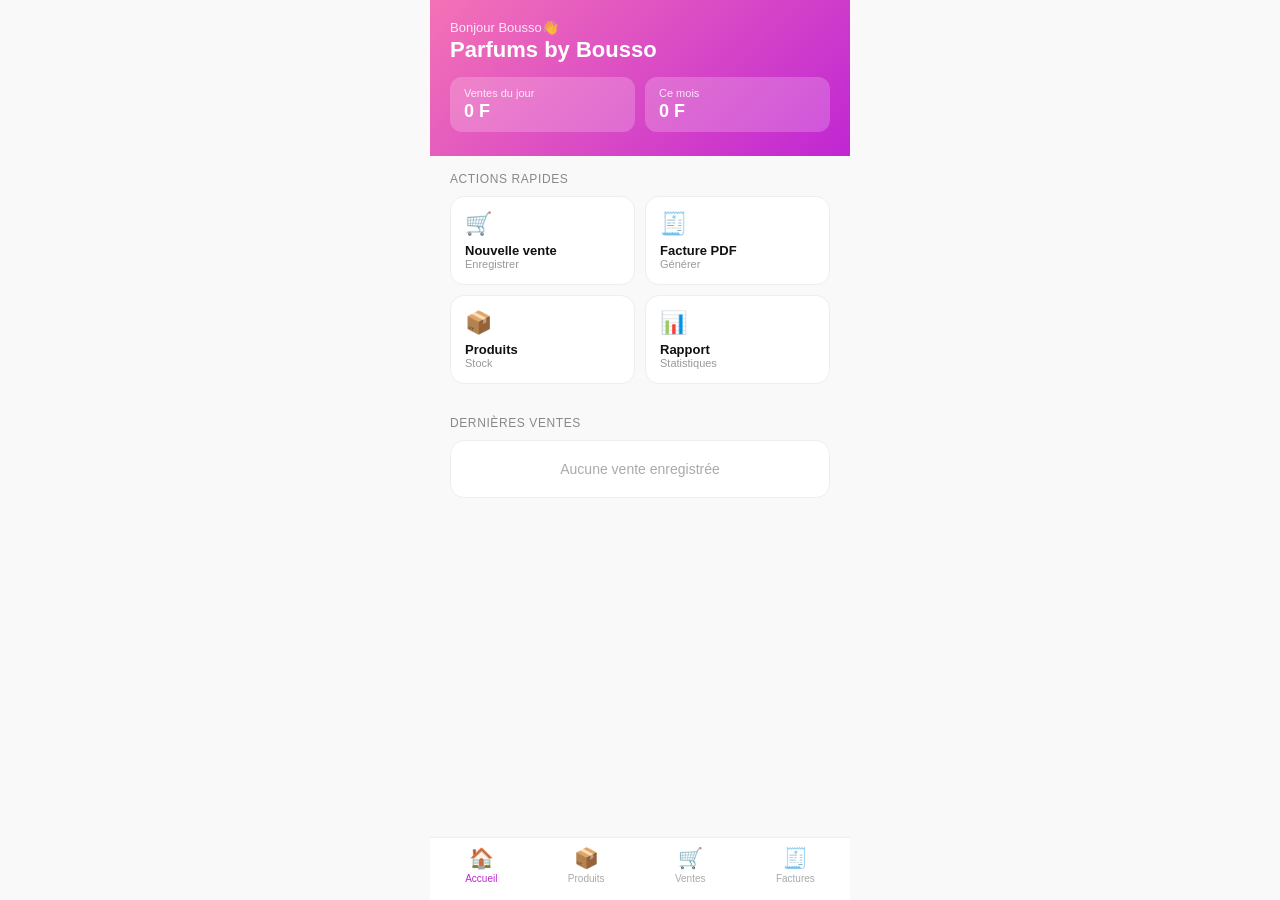
<file: index.html>
<!DOCTYPE html>
<html lang="fr">
<head>
  <meta charset="UTF-8" />
  <meta name="viewport" content="width=device-width, initial-scale=1.0" />
  <title>Parfums by Bousso</title>
  <link rel="stylesheet" href="css/style.css" />
  <link rel="manifest" href="manifest.json" />
  <meta name="theme-color" content="#c026d3" />
  <meta name="apple-mobile-web-app-capable" content="yes" />
  <meta name="apple-mobile-web-app-status-bar-style" content="black-translucent" />
  <meta name="apple-mobile-web-app-title" content="Bousso" />
  <link rel="apple-touch-icon" href="icons/android-chrome-192x192.png" />
  <link rel="icon" href="icons/android-chrome-192x192.png">
  <meta name="mobile-web-app-capable" content="yes">
  <meta name="apple-mobile-web-app-capable" content="yes">
</head>
<body>

  <!-- HEADER -->
  <div class="header">
    <p class="bonjour">Bonjour Bousso👋</p>
    <h1 class="titre">Parfums by Bousso</h1>
    <div class="stats-grid">
      <div class="stat-card">
        <p class="stat-label">Ventes du jour</p>
        <p class="stat-value" id="ventes-jour">0 F</p>
      </div>
      <div class="stat-card">
        <p class="stat-label">Ce mois</p>
        <p class="stat-value" id="ventes-mois">0 F</p>
      </div>
    </div>
  </div>

  <!-- ACTIONS RAPIDES -->
  <div class="section">
    <p class="section-titre">Actions rapides</p>
    <div class="actions-grid">
      <a href="ventes.html" class="action-card">
        <span class="action-icon">🛒</span>
        <p class="action-name">Nouvelle vente</p>
        <p class="action-sub">Enregistrer</p>
      </a>
      <a href="factures.html" class="action-card">
        <span class="action-icon">🧾</span>
        <p class="action-name">Facture PDF</p>
        <p class="action-sub">Générer</p>
      </a>
      <a href="produits.html" class="action-card">
        <span class="action-icon">📦</span>
        <p class="action-name">Produits</p>
        <p class="action-sub">Stock</p>
      </a>
      <a href="rapport.html" class="action-card">
        <span class="action-icon">📊</span>
        <p class="action-name">Rapport</p>
        <p class="action-sub">Statistiques</p>
      </a>
    </div>
  </div>

  <!-- ALERTES STOCK -->
<div class="section" id="section-alertes" style="display:none;">
  <p class="section-titre">⚠️ Alertes stock</p>
  <div id="alertes-stock"></div>
</div>

  <!-- DERNIÈRES VENTES -->
  <div class="section">
    <p class="section-titre">Dernières ventes</p>
    <div class="ventes-liste" id="dernières-ventes">
      <p class="vide">Aucune vente enregistrée</p>
    </div>
  </div>

  <!-- NAV BAS -->
  <nav class="bottom-nav">
    <a href="index.html" class="nav-item active">
      <span>🏠</span>
      <span>Accueil</span>
    </a>
    <a href="produits.html" class="nav-item">
      <span>📦</span>
      <span>Produits</span>
    </a>
    <a href="ventes.html" class="nav-item">
      <span>🛒</span>
      <span>Ventes</span>
    </a>
    <a href="factures.html" class="nav-item">
      <span>🧾</span>
      <span>Factures</span>
    </a>
  </nav>

  <script src="js/app.js"></script>
  <script>
    if ('serviceWorker' in navigator) {
      navigator.serviceWorker.register('/service-worker.js')
        .then(() => console.log('Service Worker enregistré ✅'))
        .catch(err => console.log('Erreur SW:', err));
    }
  </script>
</body>
</html>
</file>
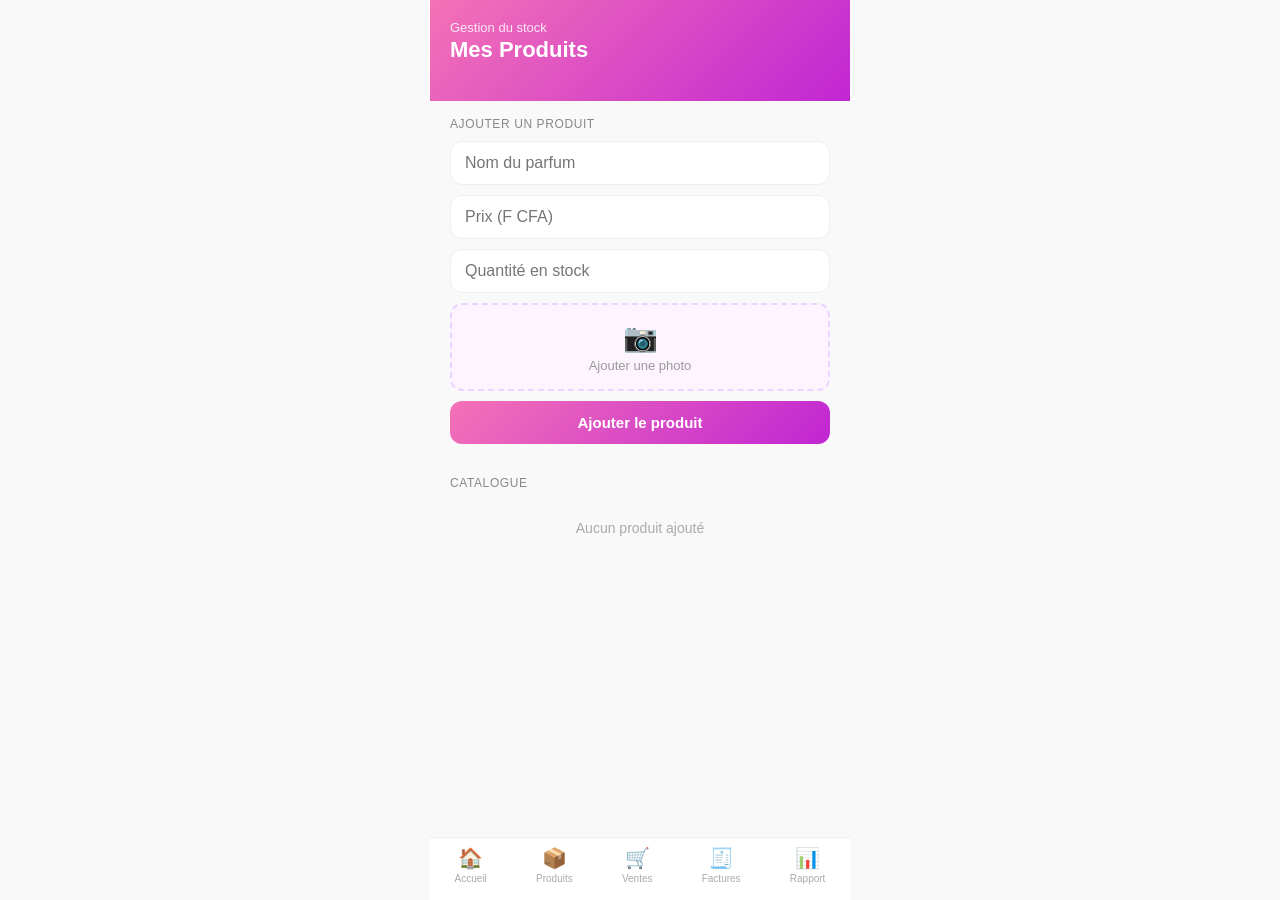
<file: produits.html>
<!DOCTYPE html>
<html lang="fr">
<head>
  <meta charset="UTF-8" />
  <meta name="viewport" content="width=device-width, initial-scale=1.0" />
  <title>Produits</title>
  <link rel="stylesheet" href="css/style.css" />
  <link rel="manifest" href="/manifest.json" />
  <meta name="theme-color" content="#c026d3" />
  <meta name="apple-mobile-web-app-capable" content="yes" />
  <meta name="apple-mobile-web-app-status-bar-style" content="black-translucent" />
  <meta name="apple-mobile-web-app-title" content="Bousso" />
  <link rel="apple-touch-icon" href="/icons/icon-192.png" />
</head>
<body>

  <!-- HEADER -->
  <div class="header">
    <p class="bonjour">Gestion du stock</p>
    <h1 class="titre">Mes Produits</h1>
  </div>

  <!-- FORMULAIRE AJOUT -->
  <div class="section">
    <p class="section-titre">Ajouter un produit</p>
    <div class="formulaire">
      <input type="text" id="nom-produit" placeholder="Nom du parfum" />
      <input type="number" id="prix-produit" placeholder="Prix (F CFA)" />
      <input type="number" id="stock-produit" placeholder="Quantité en stock" />

      <!-- PHOTO -->
      <div class="photo-upload-zone" onclick="document.getElementById('photo-input').click()">
        <div id="photo-preview-zone">
          <span style="font-size:28px;">📷</span>
          <p style="font-size:13px; color:#999; margin-top:4px;">Ajouter une photo</p>
        </div>
        <input type="file" id="photo-input" accept="image/*" capture="environment" style="display:none;" onchange="previewPhoto(event)" />
      </div>

      <button onclick="ajouterProduit()">Ajouter le produit</button>
    </div>
  </div>

  <!-- LISTE PRODUITS -->
  <div class="section">
    <p class="section-titre">Catalogue</p>
    <div id="liste-produits">
      <p class="vide">Aucun produit ajouté</p>
    </div>
  </div>

  <!-- NAV BAS -->
 <nav class="bottom-nav">
  <a href="index.html" class="nav-item">
    <span>🏠</span>
    <span>Accueil</span>
  </a>
  <a href="produits.html" class="nav-item">
    <span>📦</span>
    <span>Produits</span>
  </a>
  <a href="ventes.html" class="nav-item">
    <span>🛒</span>
    <span>Ventes</span>
  </a>
  <a href="factures.html" class="nav-item">
    <span>🧾</span>
    <span>Factures</span>
  </a>
  <a href="rapport.html" class="nav-item">
    <span>📊</span>
    <span>Rapport</span>
  </a>
</nav>
  <script src="js/app.js"></script>
  <script>
    if ('serviceWorker' in navigator) {
      navigator.serviceWorker.register('/service-worker.js')
        .then(() => console.log('SW enregistré ✅'))
        .catch(err => console.log('Erreur SW:', err));
    }
  </script>
</body>
</html>
</file>
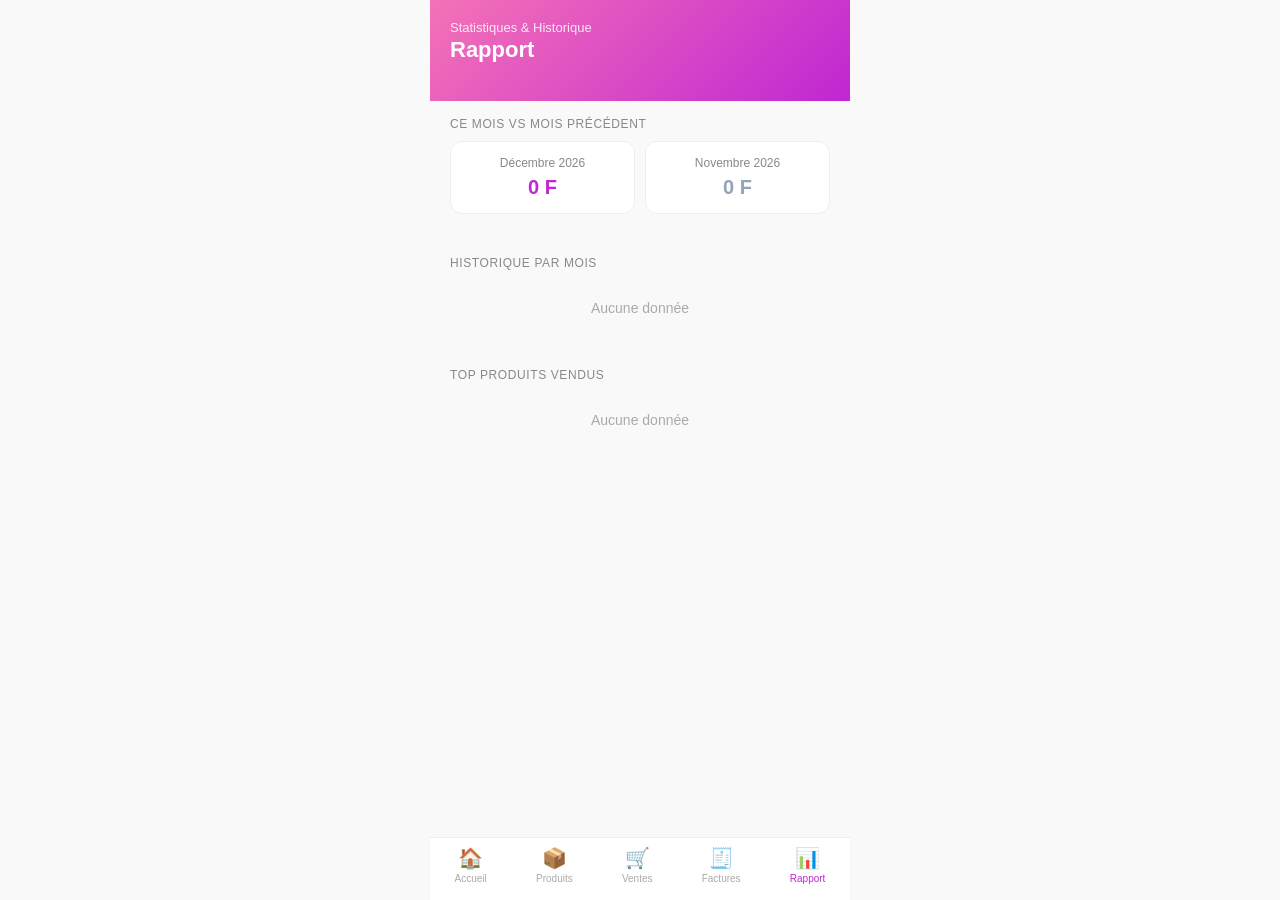
<file: rapport.html>
<!DOCTYPE html>
<html lang="fr">
<head>
  <meta charset="UTF-8" />
  <meta name="viewport" content="width=device-width, initial-scale=1.0" />
  <title>Rapport</title>
  <link rel="stylesheet" href="css/style.css" />
  <link rel="manifest" href="/manifest.json" />
  <meta name="theme-color" content="#c026d3" />
  <meta name="apple-mobile-web-app-capable" content="yes" />
  <meta name="apple-mobile-web-app-status-bar-style" content="black-translucent" />
  <meta name="apple-mobile-web-app-title" content="Bousso" />
  <link rel="apple-touch-icon" href="/icons/icon-192.png" />
</head>
<body>

  <!-- HEADER -->
  <div class="header">
    <p class="bonjour">Statistiques & Historique</p>
    <h1 class="titre">Rapport</h1>
  </div>

  <!-- COMPARAISON MOIS -->
  <div class="section">
    <p class="section-titre">Ce mois vs mois précédent</p>
    <div class="stats-grid-rapport">
      <div class="stat-card-rapport">
        <p class="stat-label-rapport" id="label-mois-actuel">Ce mois</p>
        <p class="stat-value-rapport" id="total-mois-actuel">0 F</p>
      </div>
      <div class="stat-card-rapport">
        <p class="stat-label-rapport" id="label-mois-precedent">Mois précédent</p>
        <p class="stat-value-rapport secondary" id="total-mois-precedent">0 F</p>
      </div>
    </div>
    <div id="comparaison-message" style="text-align:center; margin-top:10px; font-size:14px;"></div>
  </div>

  <!-- HISTORIQUE PAR MOIS -->
  <div class="section">
    <p class="section-titre">Historique par mois</p>
    <div id="historique-mois">
      <p class="vide">Aucune donnée</p>
    </div>
  </div>

  <!-- TOP PRODUITS -->
  <div class="section">
    <p class="section-titre">Top produits vendus</p>
    <div id="top-produits">
      <p class="vide">Aucune donnée</p>
    </div>
  </div>

  <!-- NAV BAS -->
  <nav class="bottom-nav">
    <a href="index.html" class="nav-item">
      <span>🏠</span>
      <span>Accueil</span>
    </a>
    <a href="produits.html" class="nav-item">
      <span>📦</span>
      <span>Produits</span>
    </a>
    <a href="ventes.html" class="nav-item">
      <span>🛒</span>
      <span>Ventes</span>
    </a>
    <a href="factures.html" class="nav-item">
      <span>🧾</span>
      <span>Factures</span>
    </a>
    <a href="rapport.html" class="nav-item active">
      <span>📊</span>
      <span>Rapport</span>
    </a>
  </nav>

  <script src="js/app.js"></script>
  <script>
    if ('serviceWorker' in navigator) {
      navigator.serviceWorker.register('/service-worker.js')
        .then(() => console.log('SW enregistré ✅'))
        .catch(err => console.log('Erreur SW:', err));
    }
  </script>
</body>
</html>
</file>
<file: css/style.css>
* {
  margin: 0;
  padding: 0;
  box-sizing: border-box;
  font-family: -apple-system, BlinkMacSystemFont, 'Segoe UI', sans-serif;
}

body {
  background: #f9f9f9;
  max-width: 420px;
  margin: 0 auto;
  padding-bottom: 80px;
}

/* HEADER */
.header {
  background: linear-gradient(135deg, #f472b6, #c026d3);
  padding: 20px 20px 24px;
}

.bonjour {
  font-size: 13px;
  color: rgba(255,255,255,0.85);
  margin-bottom: 2px;
}

.titre {
  font-size: 22px;
  font-weight: 600;
  color: white;
  margin-bottom: 14px;
}

.stats-grid {
  display: grid;
  grid-template-columns: 1fr 1fr;
  gap: 10px;
}

.stat-card {
  background: rgba(255,255,255,0.2);
  border-radius: 12px;
  padding: 10px 14px;
}

.stat-label {
  font-size: 11px;
  color: rgba(255,255,255,0.85);
  margin-bottom: 2px;
}

.stat-value {
  font-size: 18px;
  font-weight: 600;
  color: white;
}

/* SECTIONS */
.section {
  padding: 16px 20px;
}

.section-titre {
  font-size: 12px;
  color: #888;
  text-transform: uppercase;
  letter-spacing: 0.05em;
  margin-bottom: 10px;
}

/* ACTIONS */
.actions-grid {
  display: grid;
  grid-template-columns: 1fr 1fr;
  gap: 10px;
}

.action-card {
  background: white;
  border: 1px solid #eee;
  border-radius: 14px;
  padding: 14px;
  text-decoration: none;
  display: block;
}

.action-icon {
  font-size: 22px;
  display: block;
  margin-bottom: 6px;
}

.action-name {
  font-size: 13px;
  font-weight: 600;
  color: #111;
}

.action-sub {
  font-size: 11px;
  color: #999;
}

/* VENTES LISTE */
.ventes-liste {
  background: white;
  border-radius: 14px;
  border: 1px solid #eee;
  overflow: hidden;
}

.vide {
  padding: 20px;
  text-align: center;
  color: #aaa;
  font-size: 14px;
}

.vente-item {
  display: flex;
  align-items: center;
  justify-content: space-between;
  padding: 12px 16px;
  border-bottom: 1px solid #f0f0f0;
}

.vente-item:last-child {
  border-bottom: none;
}

.vente-info p:first-child {
  font-size: 13px;
  font-weight: 600;
  color: #111;
}

.vente-info p:last-child {
  font-size: 11px;
  color: #aaa;
}

.vente-montant {
  font-size: 13px;
  font-weight: 600;
  color: #16a34a;
}

/* BOTTOM NAV */
.bottom-nav {
  position: fixed;
  bottom: 0;
  left: 50%;
  transform: translateX(-50%);
  width: 100%;
  max-width: 420px;
  background: white;
  border-top: 1px solid #eee;
  display: flex;
  justify-content: space-around;
  padding: 8px 0 16px;
}

.nav-item {
  display: flex;
  flex-direction: column;
  align-items: center;
  gap: 3px;
  text-decoration: none;
  font-size: 10px;
  color: #aaa;
}

.nav-item.active {
  color: #c026d3;
}

.nav-item span:first-child {
  font-size: 20px;
}
/* FORMULAIRE */
.formulaire {
  display: flex;
  flex-direction: column;
  gap: 10px;
}

.formulaire input {
  padding: 12px 14px;
  border: 1px solid #eee;
  border-radius: 12px;
  font-size: 14px;
  background: white;
  outline: none;
}

.formulaire input:focus {
  border-color: #c026d3;
}

.formulaire button {
  padding: 13px;
  background: linear-gradient(135deg, #f472b6, #c026d3);
  color: white;
  border: none;
  border-radius: 12px;
  font-size: 15px;
  font-weight: 600;
  cursor: pointer;
}

/* PRODUITS */
.produit-item {
  display: flex;
  align-items: center;
  gap: 12px;
  padding: 12px 16px;
  background: white;
  border-radius: 14px;
  border: 1px solid #eee;
  margin-bottom: 8px;
}

.produit-icon {
  font-size: 24px;
}

.produit-info {
  flex: 1;
}

.produit-info p:first-child {
  font-size: 14px;
  font-weight: 600;
  color: #111;
}

.produit-info p:last-child {
  font-size: 12px;
  color: #999;
}

.btn-supprimer {
  background: none;
  border: none;
  font-size: 18px;
  cursor: pointer;
}
/* SELECT */
.formulaire select {
  padding: 12px 14px;
  border: 1px solid #eee;
  border-radius: 12px;
  font-size: 14px;
  background: white;
  outline: none;
  appearance: none;
  cursor: pointer;
}

.formulaire select:focus {
  border-color: #c026d3;
}

/* TOTAL BOX */
.total-box {
  display: flex;
  justify-content: space-between;
  align-items: center;
  padding: 12px 16px;
  background: #fdf4ff;
  border-radius: 12px;
  border: 1px solid #e9d5ff;
}

.total-box span:first-child {
  font-size: 14px;
  color: #888;
}

.total-box span:last-child {
  font-size: 18px;
  font-weight: 700;
  color: #c026d3;
}
/* FACTURE APERCU */
.facture-apercu {
  background: white;
  border-radius: 14px;
  border: 1px solid #eee;
  padding: 16px;
}

.facture-entete {
  text-align: center;
  margin-bottom: 12px;
  padding-bottom: 12px;
  border-bottom: 2px solid #c026d3;
}

.facture-entete h2 {
  font-size: 18px;
  color: #c026d3;
  margin-bottom: 4px;
}

.facture-entete p {
  font-size: 12px;
  color: #999;
}

.facture-client-nom {
  font-size: 13px;
  color: #555;
  margin-bottom: 12px;
}

.facture-table {
  width: 100%;
  border-collapse: collapse;
  font-size: 12px;
  margin-bottom: 12px;
}

.facture-table th {
  background: #fdf4ff;
  padding: 8px 6px;
  text-align: left;
  color: #c026d3;
  font-size: 11px;
}

.facture-table td {
  padding: 8px 6px;
  border-bottom: 1px solid #f0f0f0;
  color: #333;
}

.facture-total {
  display: flex;
  justify-content: space-between;
  padding: 10px 6px;
  font-weight: 700;
  font-size: 15px;
  border-top: 2px solid #c026d3;
  margin-bottom: 14px;
  color: #111;
}

.btn-pdf {
  width: 100%;
  padding: 13px;
  background: linear-gradient(135deg, #f472b6, #c026d3);
  color: white;
  border: none;
  border-radius: 12px;
  font-size: 15px;
  font-weight: 600;
  cursor: pointer;
  margin-bottom: 8px;
}

.btn-reset {
  width: 100%;
  padding: 11px;
  background: white;
  color: #c026d3;
  border: 1px solid #c026d3;
  border-radius: 12px;
  font-size: 14px;
  cursor: pointer;
}
.btn-modifier {
  background: none;
  border: none;
  font-size: 18px;
  cursor: pointer;
}
.btn-valider {
  width: 100%;
  padding: 13px;
  background: linear-gradient(135deg, #f472b6, #c026d3);
  color: white;
  border: none;
  border-radius: 12px;
  font-size: 15px;
  font-weight: 600;
  cursor: pointer;
  margin-top: 12px;
  margin-bottom: 8px;
}

.btn-vider {
  width: 100%;
  padding: 11px;
  background: white;
  color: #e11d48;
  border: 1px solid #e11d48;
  border-radius: 12px;
  font-size: 14px;
  cursor: pointer;
}
/* ===== RESPONSIVE & ANTI-ZOOM ===== */

/* Empêcher le zoom sur les inputs iOS */
input, select, textarea {
  font-size: 16px !important;
}

/* Empêcher le zoom double-tap */
* {
  touch-action: manipulation;
}

/* Eviter le débordement horizontal */
html, body {
  overflow-x: hidden;
  width: 100%;
}

/* Images responsive */
img {
  max-width: 100%;
  height: auto;
}
/* PHOTO UPLOAD */
.photo-upload-zone {
  border: 2px dashed #e9d5ff;
  border-radius: 12px;
  padding: 16px;
  text-align: center;
  cursor: pointer;
  background: #fdf4ff;
  transition: all 0.2s;
}

.photo-upload-zone:active {
  background: #f3e8ff;
}

.photo-preview-img {
  width: 100%;
  max-height: 180px;
  object-fit: cover;
  border-radius: 10px;
}

.produit-photo {
  width: 48px;
  height: 48px;
  border-radius: 10px;
  object-fit: cover;
  margin-right: 4px;
}
/* ===== RAPPORT ===== */
.stats-grid-rapport {
  display: grid;
  grid-template-columns: 1fr 1fr;
  gap: 10px;
  margin-bottom: 10px;
}

.stat-card-rapport {
  background: white;
  border-radius: 12px;
  border: 1px solid #eee;
  padding: 14px;
  text-align: center;
}

.stat-label-rapport {
  font-size: 12px;
  color: #888;
  margin-bottom: 6px;
  text-transform: capitalize;
}

.stat-value-rapport {
  font-size: 20px;
  font-weight: 700;
  color: #c026d3;
}

.stat-value-rapport.secondary {
  color: #94a3b8;
}

.mois-item {
  background: white;
  border-radius: 12px;
  border: 1px solid #eee;
  padding: 12px 14px;
  margin-bottom: 8px;
}

.barre-bg {
  background: #f3e8ff;
  border-radius: 20px;
  height: 8px;
  width: 100%;
}

.barre-fill {
  background: linear-gradient(90deg, #f472b6, #c026d3);
  border-radius: 20px;
  height: 8px;
  transition: width 0.5s ease;
}

.top-item {
  display: flex;
  justify-content: space-between;
  align-items: center;
  background: white;
  border-radius: 12px;
  border: 1px solid #eee;
  padding: 12px 14px;
  margin-bottom: 8px;
}

.top-rang {
  width: 26px;
  height: 26px;
  border-radius: 50%;
  background: #fdf4ff;
  color: #c026d3;
  font-size: 12px;
  font-weight: 700;
  display: flex;
  align-items: center;
  justify-content: center;
  flex-shrink: 0;
}
/* ALERTES */
.alerte-item {
  display: flex;
  justify-content: space-between;
  align-items: center;
  padding: 10px 14px;
  border-radius: 10px;
  margin-bottom: 8px;
}

.alerte-rupture {
  background: #fef2f2;
  border-left: 3px solid #ef4444;
  color: #991b1b;
}

.alerte-bas {
  background: #fff7ed;
  border-left: 3px solid #f97316;
  color: #9a3412;
}
</file>
